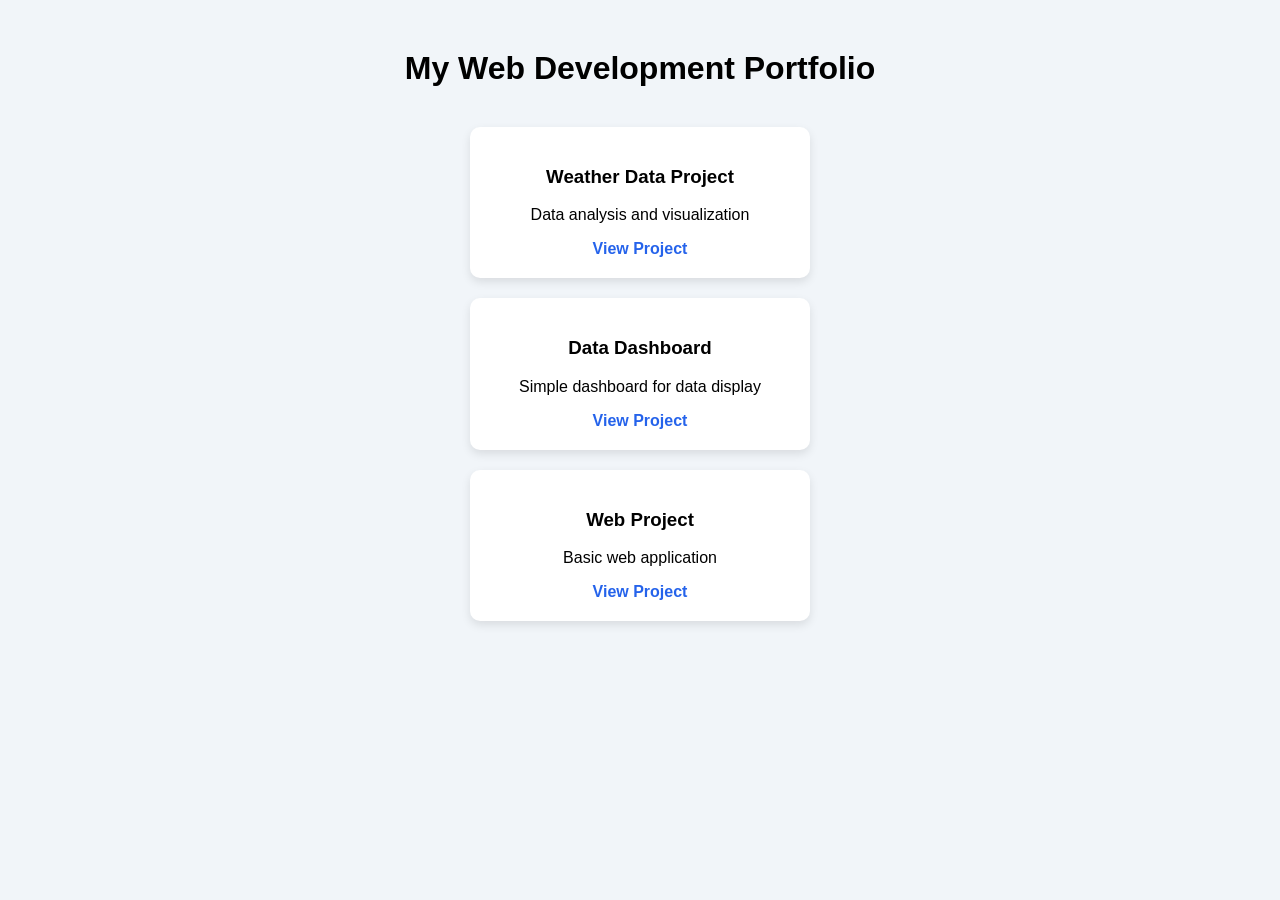
<file: index.html>
<!DOCTYPE html>
<html lang="en">
<head>
    <meta charset="UTF-8">
    <title>My Portfolio</title>
    <style>
        body {
            font-family: Arial;
            text-align: center;
            background: #f1f5f9;
        }
        h1 {
            margin-top: 50px;
        }
        .container {
            margin-top: 40px;
        }
        .card {
            background: white;
            padding: 20px;
            margin: 20px auto;
            width: 300px;
            border-radius: 10px;
            box-shadow: 0 4px 10px rgba(0,0,0,0.1);
        }
        a {
            text-decoration: none;
            color: #2563eb;
            font-weight: bold;
        }
    </style>
</head>
<body>

<h1>My Web Development Portfolio</h1>

<div class="container">

    <div class="card">
        <h3>Weather Data Project</h3>
        <p>Data analysis and visualization</p >
        <a href=" ">View Project</a >
    </div>

    <div class="card">
        <h3> Data Dashboard</h3>
        <p>Simple dashboard for data display</p >
        <a href="data-dashboard/index.html">View Project</a >
    </div>

    <div class="card">
        <h3>Web Project</h3>
        <p>Basic web application</p >
        <a href="web-project/index.html">View Project</a >
    </div>

</div>

</body>
</html>
</file>
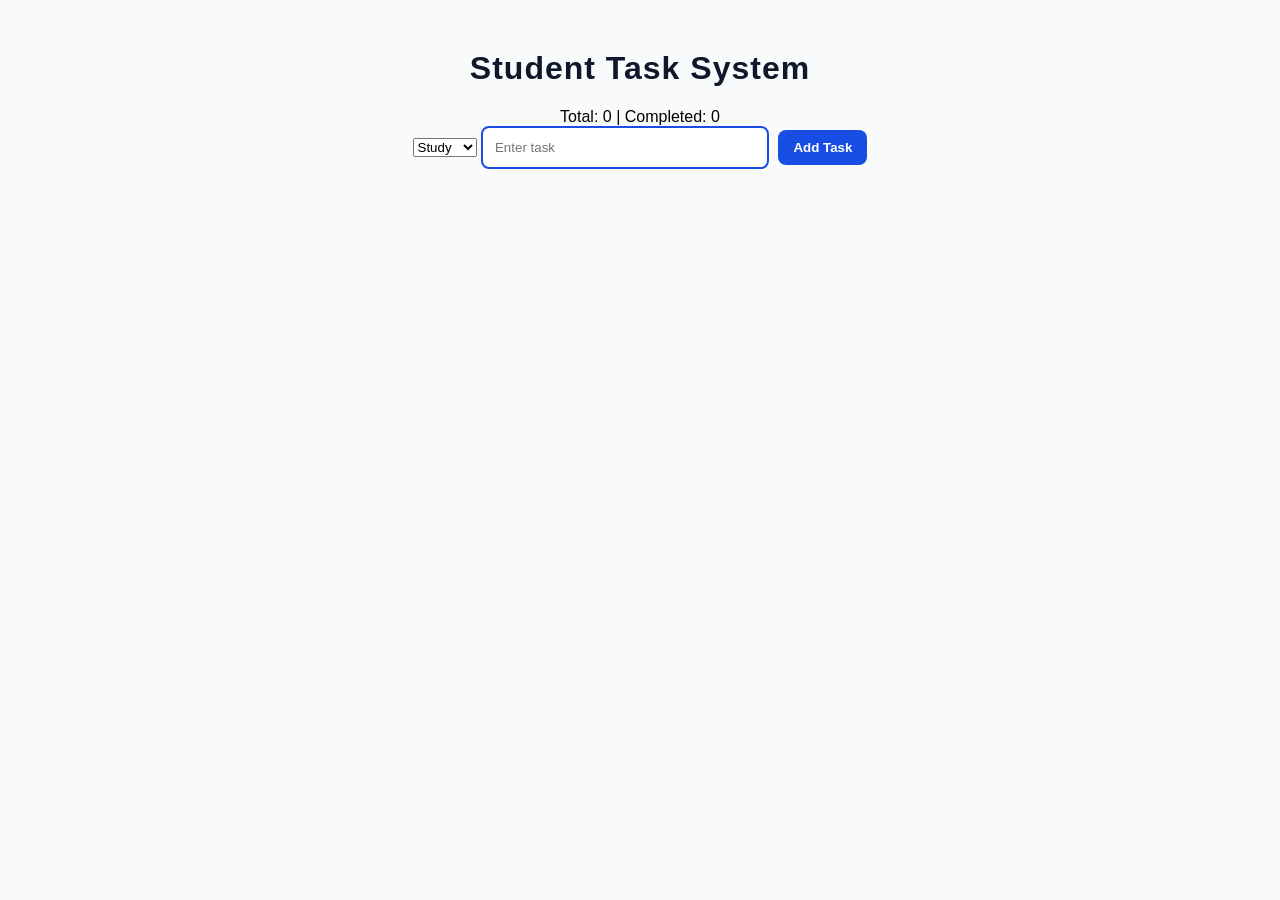
<file: web-project/index.html>
<!DOCTYPE html>
<html lang="en">
<head>
    <meta charset="UTF-8">
    <title>Student Task System</title>
    <link rel="stylesheet" href="style.css">
</head>
<body>

<h1>Student Task System</h1>

<!-- 📊 统计区 -->
<div id="stats">
    Total: 0 | Completed: 0
</div>

<!-- 📌 分类选择 -->
<select id="category">
    <option value="Study">Study</option>
    <option value="Life">Life</option>
    <option value="Project">Project</option>
</select>

<!-- 输入 -->
<input id="taskInput" placeholder="Enter task">
<button onclick="addTask()">Add Task</button>

<!-- 列表 -->
<ul id="taskList"></ul>

<script src="app.js"></script>

</body>
</html>
</file>
<file: web-project/style.css>
/*body {
    font-family: Arial;
    text-align: center;
    background: #f2f2f2;
    margin-top: 80px;
}

h1 {
    color: #333;
}

input {
    padding: 10px;
    width: 200px;
}

button {
    padding: 10px;
    cursor: pointer;
}

li {
    margin: 10px;
    font-size: 18px;
}*/
body {
    font-family: Arial, sans-serif;
    background: #f8fafc; /* 白色背景 */
    text-align: center;
    margin: 0;
    padding: 0;
}

h1 {
    margin-top: 50px;
    color: #0f172a;/*黑色标题*/
    font-size: 32px;
    letter-spacing: 1px;
}

/* 输入框 */
input {
    padding: 12px;
    width: 260px;
    border-radius: 8px;
    border: 2px solid #184ee4;
    outline: none;
}

/* 按钮 */
button {
    padding: 10px 15px;
    margin-left: 5px;
    border: none;
    border-radius: 8px;
    cursor: pointer;
    background: #184ee4;  /* 蓝色 */
    color: white;
    font-weight: bold;
}

button:hover {
    background: #606060; /* 灰色 */
}

/* 列表 */
ul {
    margin-top: 30px;
    padding: 0;
}

/* 任务卡片 */
li {
    list-style: none;
    background: #0f172a; /* 蓝色卡片 */
    color: #0f172a;      /* 黑色字 */
    margin: 10px auto;
    padding: 12px;
    width: 320px;
    border-radius: 10px;

    display: flex;
    justify-content: center;
    align-items: center;

    box-shadow: 0 4px 10px rgba(0,0,0,0.3);
}
</file>
